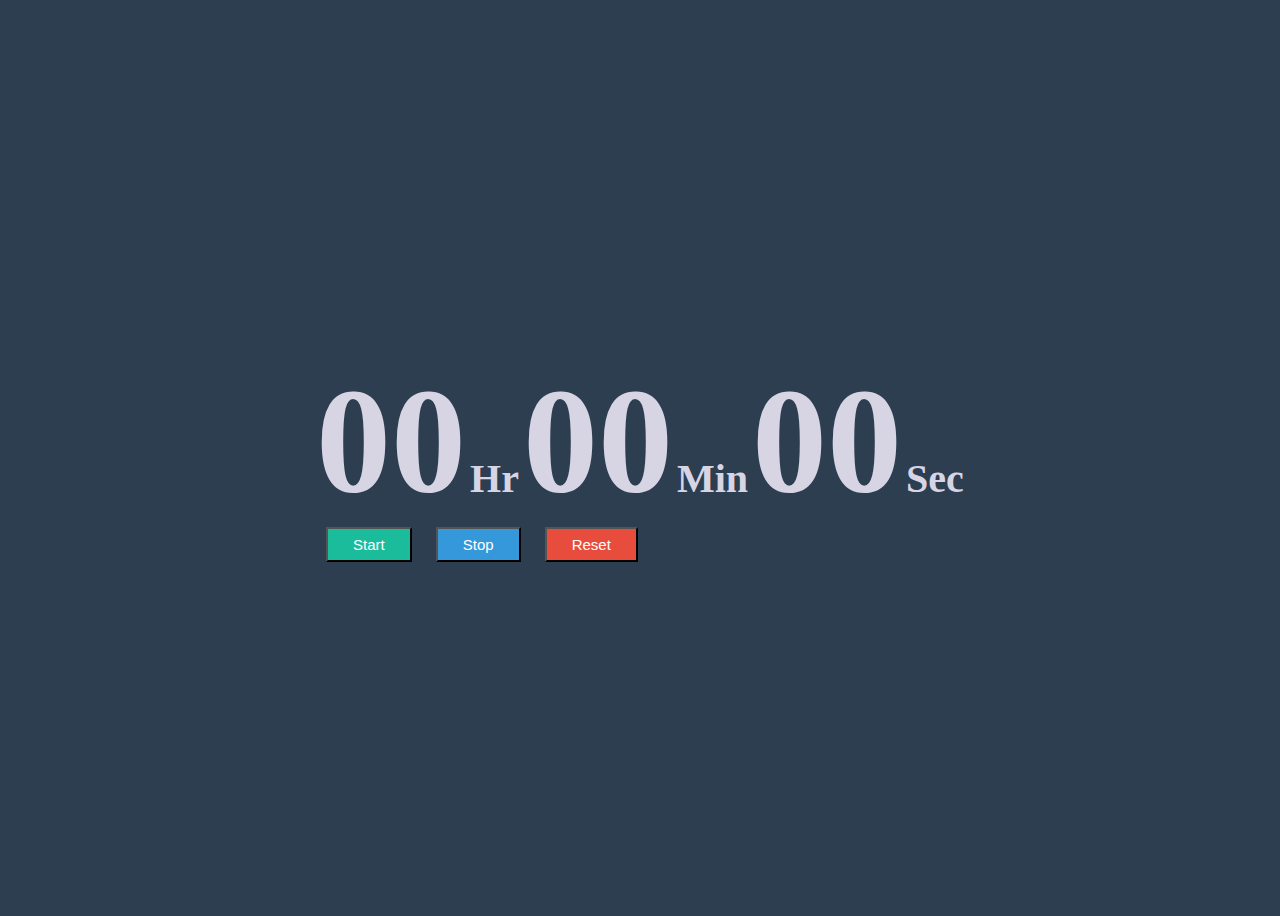
<file: index.html>
<!DOCTYPE html>
<html lang="en">
<head>
    <meta charset="UTF-8">
    <meta http-equiv="X-UA-Compatible" content="IE=edge">
    <meta name="viewport" content="width=device-width, initial-scale=1.0">
    <title>Stop Watch</title>
    <link rel="stylesheet" href="style.css">
</head>
<body>
    <div id="container">
        <div id="time">
            <span class="digit" id="hr">00</span>
            <span class="txt">Hr</span>
            <span class="digit" id="min">00</span>
            <span class="txt">Min</span>
            <span class="digit" id="sec">00</span>
            <span class="txt">Sec</span>
            <span class="digit" id="count"></span>
        </div>
    <div id="btn-container">
        <button class="btn" id="start" onclick="start()">Start</button>
        <button class="btn" id="stop" onclick="stop()">Stop</button>
        <button class="btn" id="reset" onclick="reset()">Reset</button>
    </div>
    </div>

    <script src="script.js"></script>
</body>
</html>
</file>
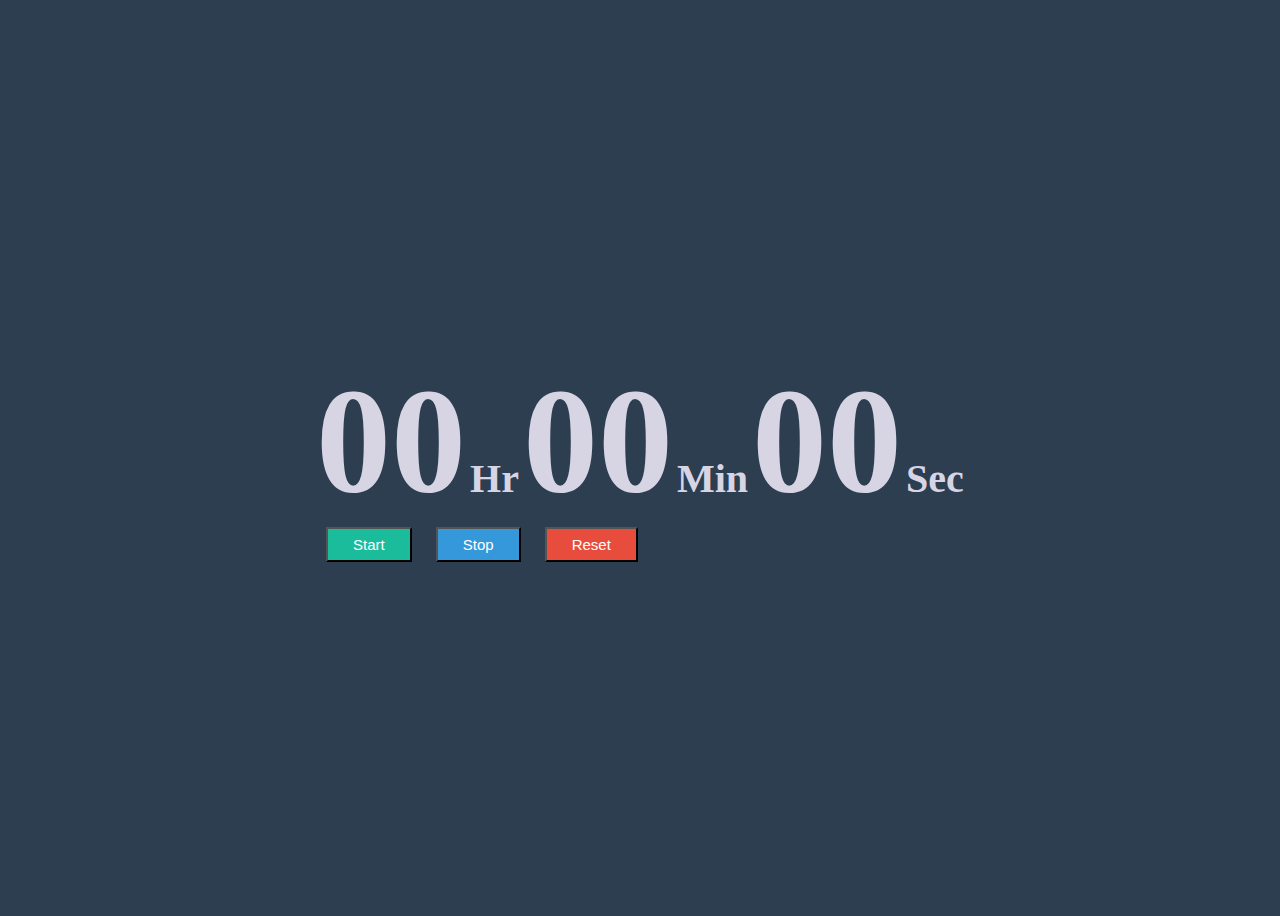
<file: main.html>
<!DOCTYPE html>
<html lang="en">
<head>
    <meta charset="UTF-8">
    <meta http-equiv="X-UA-Compatible" content="IE=edge">
    <meta name="viewport" content="width=device-width, initial-scale=1.0">
    <title>Stop Watch</title>
    <link rel="stylesheet" href="style.css">
</head>
<body>
    <div id="container">
        <div id="time">
            <span class="digit" id="hr">00</span>
            <span class="txt">Hr</span>
            <span class="digit" id="min">00</span>
            <span class="txt">Min</span>
            <span class="digit" id="sec">00</span>
            <span class="txt">Sec</span>
            <span class="digit" id="count"></span>
        </div>
    <div id="btn-container">
        <button class="btn" id="start" onclick="start()">Start</button>
        <button class="btn" id="stop" onclick="stop()">Stop</button>
        <button class="btn" id="reset" onclick="reset()">Reset</button>
    </div>
    </div>

    <script src="script.js"></script>
</body>
</html>
</file>
<file: style.css>
body{
    background-color: #2c3e50;
    display: flex;
    justify-content: center;
    align-items: center;
    height: 100vh;
}

#container{
    color: #d7d4e4;
}

.digit{
    font-size: 150px;
    font-weight: bold;
}

.txt{
    font-size: 40px;
    font-weight: bold;
}

#btn container {
    text-align: center;
    margin-top: 40px;
}

.btn{
    padding: 7px 25px;
    font-size: 15px;
    margin: 0px 10px;
    color: white;
    cursor: pointer;
}

#start{
    background-color: #1abc9c;
}

#stop{
    background-color: #3498db;
}

#reset{
    background-color: #e74c3c;
}
</file>
